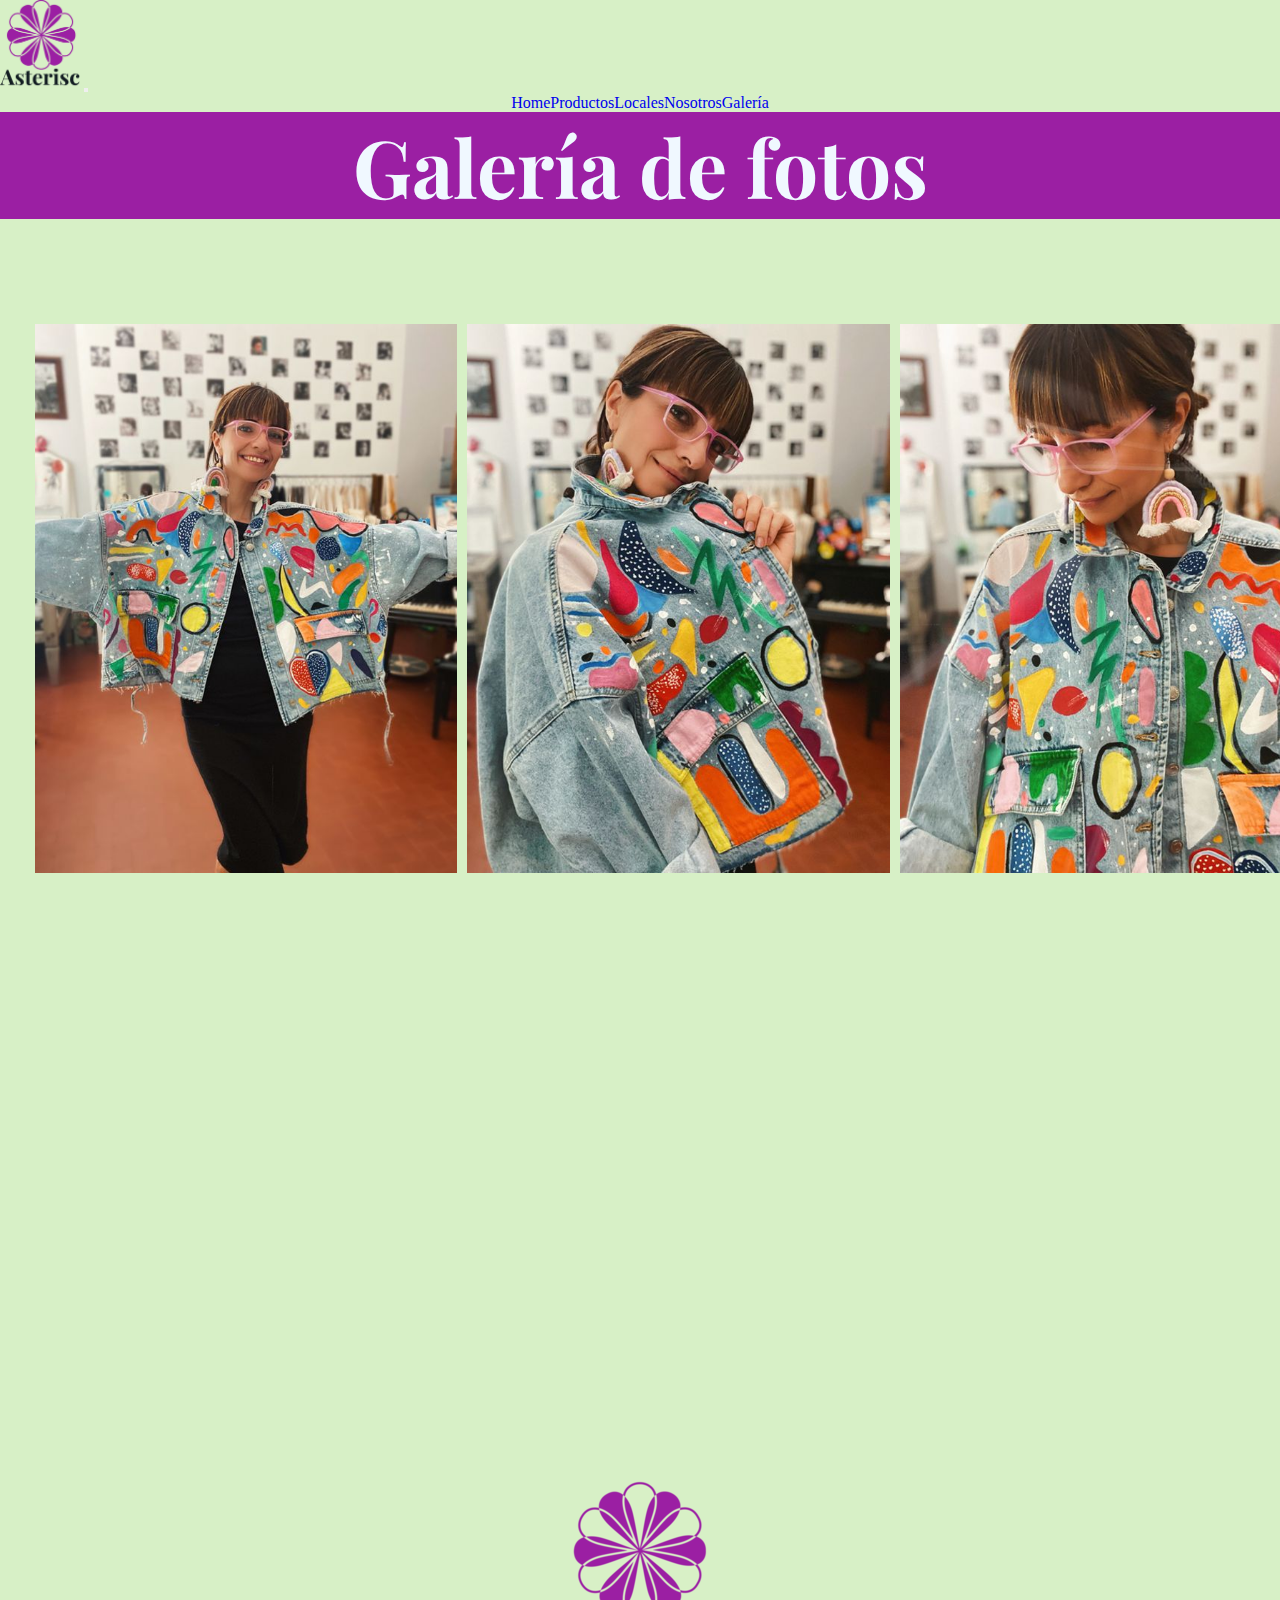
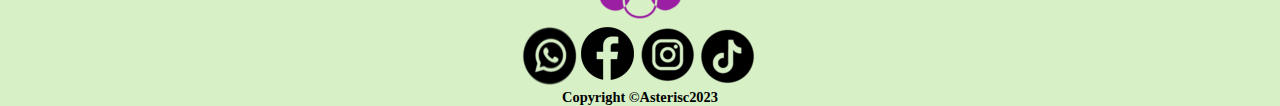
<file: pages/Galeria.html>
<!DOCTYPE html>
<html lang="es">
  <head>
    <meta charset="UTF-8" />
    <meta http-equiv="X-UA-Compatible" content="IE=edge" />
    <meta name="viewport" content="width=device-width, initial-scale=1.0" />
    <title>Nuestras redes</title>
    <meta name="description" content="galeria de fotos" />
    <meta
      name="keywords"
      content="jean, camperas, comprar, fotos, instagram, facebook, whatsapp, redes, redes sociales"
    />
    <link
      href="https://cdn.jsdelivr.net/npm/bootstrap@5.3.0-alpha3/dist/css/bootstrap.min.css"
      rel="stylesheet"
      integrity="sha384-KK94CHFLLe+nY2dmCWGMq91rCGa5gtU4mk92HdvYe+M/SXH301p5ILy+dN9+nJOZ"
      crossorigin="anonymous"
    />
    <link href="https://unpkg.com/aos@2.3.1/dist/aos.css" rel="stylesheet" />
    <link rel="stylesheet" href="../styles/style.css" />
  </head>
  <body>
    <header>
      <nav class="navbar navbar-expand-lg bg-body-tertiary">
        <div class="container-fluid">
          <a class="navbar-brand" href="../index.html"
            ><img
              class="logoAsterisc"
              src="../imagenes/logopng.png"
              alt="foto de logo"
          /></a>
          <button
            class="navbar-toggler"
            type="button"
            data-bs-toggle="collapse"
            data-bs-target="#navbarNav"
            aria-controls="navbarNav"
            aria-expanded="false"
            aria-label="Toggle navigation"
          >
            <span class="navbar-toggler-icon"></span>
          </button>
          <div class="collapse navbar-collapse navFlex" id="navbarNav">
            <ul class="navbar-nav">
              <li class="nav-item">
                <a
                  class="nav-link active"
                  aria-current="page"
                  href="../index.html"
                  >Home</a
                >
              </li>
              <li class="nav-item">
                <a
                  class="nav-link active"
                  aria-current="page"
                  href="./Productos.html"
                  >Productos</a
                >
              </li>
              <li class="nav-item">
                <a
                  class="nav-link active"
                  aria-current="page"
                  href="./locales.html"
                  >Locales</a
                >
              </li>
              <li class="nav-item">
                <a
                  class="nav-link active"
                  aria-current="page"
                  href="./Nosotros.html"
                  >Nosotros</a
                >
              </li>
              <li class="nav-item">
                <a
                  class="nav-link active"
                  aria-current="page"
                  href="./Galeria.html"
                  >Galería</a
                >
              </li>
            </ul>
          </div>
        </div>
      </nav>
    </header>
    <main>
      <h1 class="titulo">Galería de fotos</h1>
      <div class="galeriaImagenes">
        <div>
          <img
            class="imagenCentral"
            data-aos="zoom-in-up"
            src="../imagenes/galeria1.png"
            alt="banner"
          />
        </div>
        <div>
          <img
            class="imagenCentral"
            data-aos="zoom-in-up"
            src="../imagenes/galeria22.png"
            alt="banner"
          />
        </div>
        <div>
          <img
            class="imagenCentral"
            data-aos="zoom-in-up"
            src="../imagenes/galeria3.png"
            alt="banner"
          />
        </div>
        <div>
          <img
            class="imagenCentral"
            data-aos="zoom-in-up"
            src="../imagenes/galeria4.png"
            alt="banner"
          />
        </div>
        <div>
          <img
            class="imagenCentral"
            data-aos="zoom-in-up"
            src="../imagenes/galeria5.png"
            alt="banner"
          />
        </div>
        <div>
          <img
            class="imagenCentral"
            data-aos="zoom-in-up"
            src="../imagenes/galeria6.jpg"
            alt="banner"
          />
        </div>
      </div>
    </main>
    <footer class="footer">
      <div>
        <a href="../index.html">
          <img
            src="../imagenes/asterisco.png"
            class="asterisco"
            alt="asterisco"
        /></a>
      </div>

      <div class="redesSociales">
        <a href="" target="_blank"></a
        ><img src="../imagenes/whatsapp.png" alt="whatsapp" />
        <a href="https://www.facebook.com/" target="_blank"
          ><img src="../imagenes/facebook.png" alt="facebook"
        /></a>
        <a href="https://www.instagram.com/" target="_blank">
          <img src="../imagenes/instagram.png" alt="instagram"
        /></a>
        <a href="https://www.tiktok.com/login" target="_blank"
          ><img src="../imagenes/tiktok.png" alt="tiktok"
        /></a>
      </div>
      <div><p class="copyright">Copyright ©Asterisc2023</p></div>
    </footer>
    <script
      src="https://cdn.jsdelivr.net/npm/bootstrap@5.3.0-alpha3/dist/js/bootstrap.bundle.min.js"
      integrity="sha384-ENjdO4Dr2bkBIFxQpeoTz1HIcje39Wm4jDKdf19U8gI4ddQ3GYNS7NTKfAdVQSZe"
      crossorigin="anonymous"
    ></script>
    <script src="https://unpkg.com/aos@2.3.1/dist/aos.js"></script>
    <script>
      AOS.init();
    </script>
  </body>
</html>
</file>
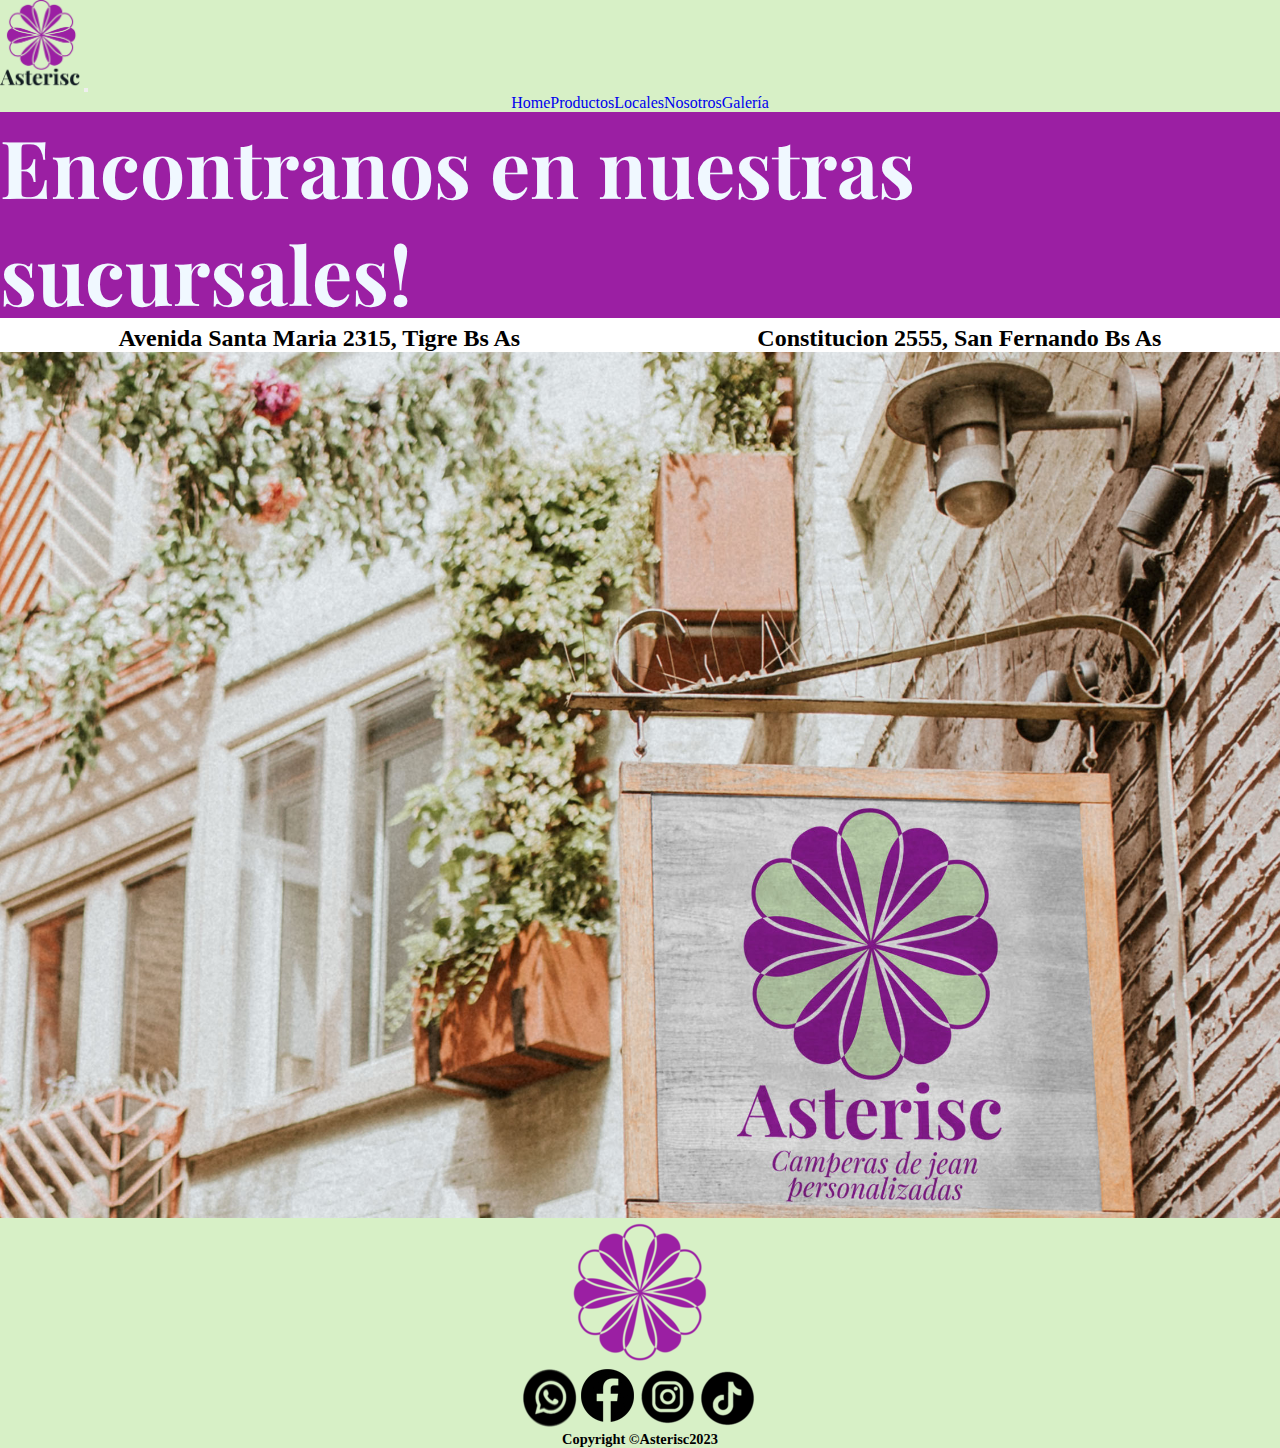
<file: pages/locales.html>
<!DOCTYPE html>
<html lang="es">
  <head>
    <meta charset="UTF-8" />
    <meta http-equiv="X-UA-Compatible" content="IE=edge" />
    <meta name="viewport" content="width=device-width, initial-scale=1.0" />
    <title>nuestras sucursales</title>
    <meta
      name="description"
      content="Nuestras sucursales, donde podras encontrarnos"
    />

    <meta
      name="keywords"
      content="jean, camperas, comprar, local, sitio, sucursal, direccion, localidad"
    />
    <link
      href="https://cdn.jsdelivr.net/npm/bootstrap@5.3.0-alpha3/dist/css/bootstrap.min.css"
      rel="stylesheet"
      integrity="sha384-KK94CHFLLe+nY2dmCWGMq91rCGa5gtU4mk92HdvYe+M/SXH301p5ILy+dN9+nJOZ"
      crossorigin="anonymous"
    />
    <link rel="stylesheet" href="../styles/style.css" />
  </head>
  <body>
    <header>
      <nav class="navbar navbar-expand-lg bg-body-tertiary">
        <div class="container-fluid">
          <a class="navbar-brand" href="../index.html"
            ><img
              class="logoAsterisc"
              src="../imagenes/logopng.png"
              alt="foto de logo"
          /></a>
          <button
            class="navbar-toggler"
            type="button"
            data-bs-toggle="collapse"
            data-bs-target="#navbarNav"
            aria-controls="navbarNav"
            aria-expanded="false"
            aria-label="Toggle navigation"
          >
            <span class="navbar-toggler-icon"></span>
          </button>
          <div class="collapse navbar-collapse navFlex" id="navbarNav">
            <ul class="navbar-nav">
              <li class="nav-item">
                <a
                  class="nav-link active"
                  aria-current="page"
                  href="../index.html"
                  >Home</a
                >
              </li>
              <li class="nav-item">
                <a
                  class="nav-link active"
                  aria-current="page"
                  href="./Productos.html"
                  >Productos</a
                >
              </li>
              <li class="nav-item">
                <a
                  class="nav-link active"
                  aria-current="page"
                  href="./locales.html"
                  >Locales</a
                >
              </li>
              <li class="nav-item">
                <a
                  class="nav-link active"
                  aria-current="page"
                  href="./Nosotros.html"
                  >Nosotros</a
                >
              </li>
              <li class="nav-item">
                <a
                  class="nav-link active"
                  aria-current="page"
                  href="./Galeria.html"
                  >Galería</a
                >
              </li>
            </ul>
          </div>
        </div>
      </nav>
    </header>
    <main>
      <h1 class="titulo">Encontranos en nuestras sucursales!</h1>
      <div class="containerLocales">
        <div class="textoSucursal">
          <p>Avenida Santa Maria 2315, Tigre Bs As</p>
          <p>Constitucion 2555, San Fernando Bs As</p>
        </div>
        <iframe
          class="mapa"
          src="https://www.google.com/maps/embed?pb=!1m18!1m12!1m3!1d52639.36034909641!2d-58.68016209999999!3d-34.4531627!2m3!1f0!2f0!3f0!3m2!1i1024!2i768!4f13.1!3m3!1m2!1s0x95bca3a7ad79b0f7%3A0x2279cf13cb70ea9b!2sCardenal%20Fagnano%202611!5e0!3m2!1ses-419!2sar!4v1656181672844!5m2!1ses-419!2sar"
          width="100%"
          height="450"
          style="border: 0"
          allowfullscreen=""
          loading="lazy"
          referrerpolicy="no-referrer-when-downgrade"
        ></iframe>
      </div>
    </main>
    <footer class="footer">
      <div>
        <a href="../index.html">
          <img
            src="../imagenes/asterisco.png"
            class="asterisco"
            alt="asterisco"
        /></a>
      </div>

      <div class="redesSociales">
        <a href="" target="_blank"></a
        ><img src="../imagenes/whatsapp.png" alt="whatsapp" />
        <a href="https://www.facebook.com/" target="_blank"
          ><img src="../imagenes/facebook.png" alt="facebook"
        /></a>
        <a href="https://www.instagram.com/" target="_blank">
          <img src="../imagenes/instagram.png" alt="instagram"
        /></a>
        <a href="https://www.tiktok.com/login" target="_blank"
          ><img src="../imagenes/tiktok.png" alt="tiktok"
        /></a>
      </div>
      <div><p class="copyright">Copyright ©Asterisc2023</p></div>
    </footer>
    <script
      src="https://cdn.jsdelivr.net/npm/bootstrap@5.3.0-alpha3/dist/js/bootstrap.bundle.min.js"
      integrity="sha384-ENjdO4Dr2bkBIFxQpeoTz1HIcje39Wm4jDKdf19U8gI4ddQ3GYNS7NTKfAdVQSZe"
      crossorigin="anonymous"
    ></script>
  </body>
</html>
</file>
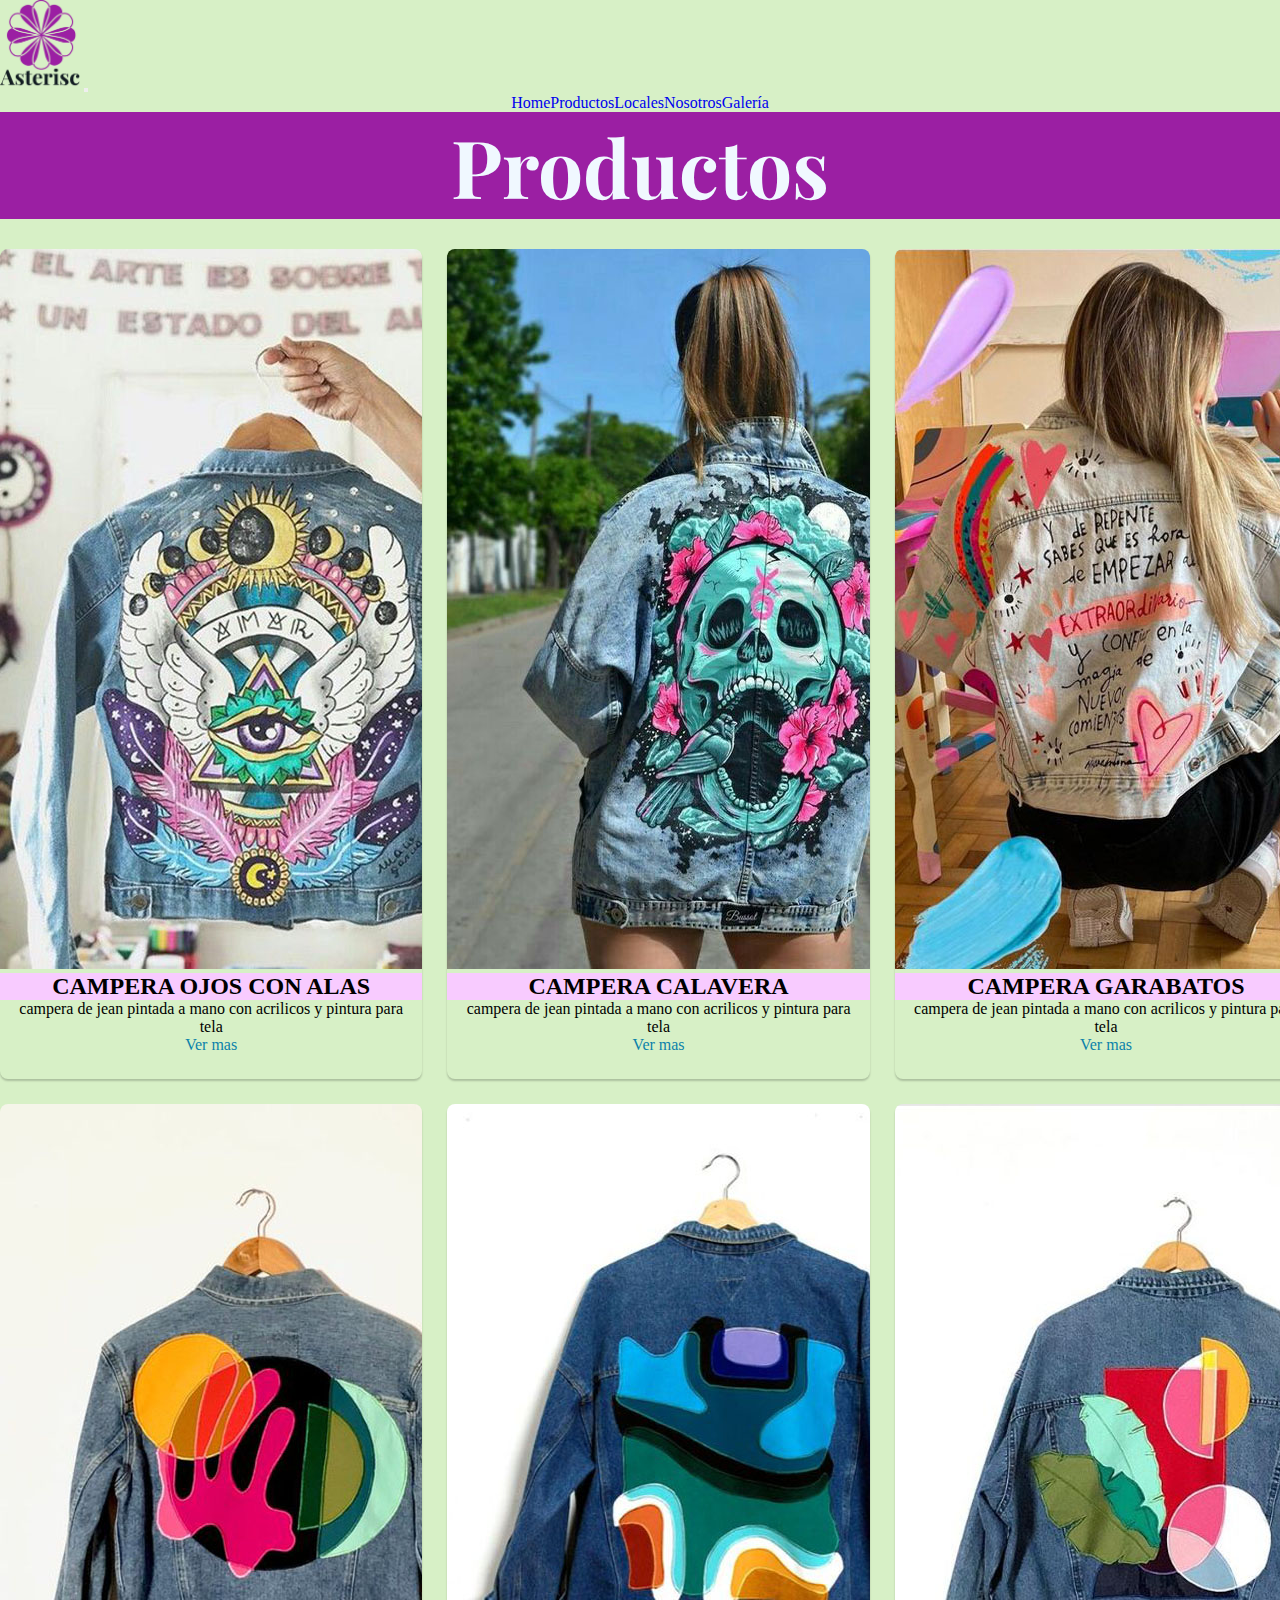
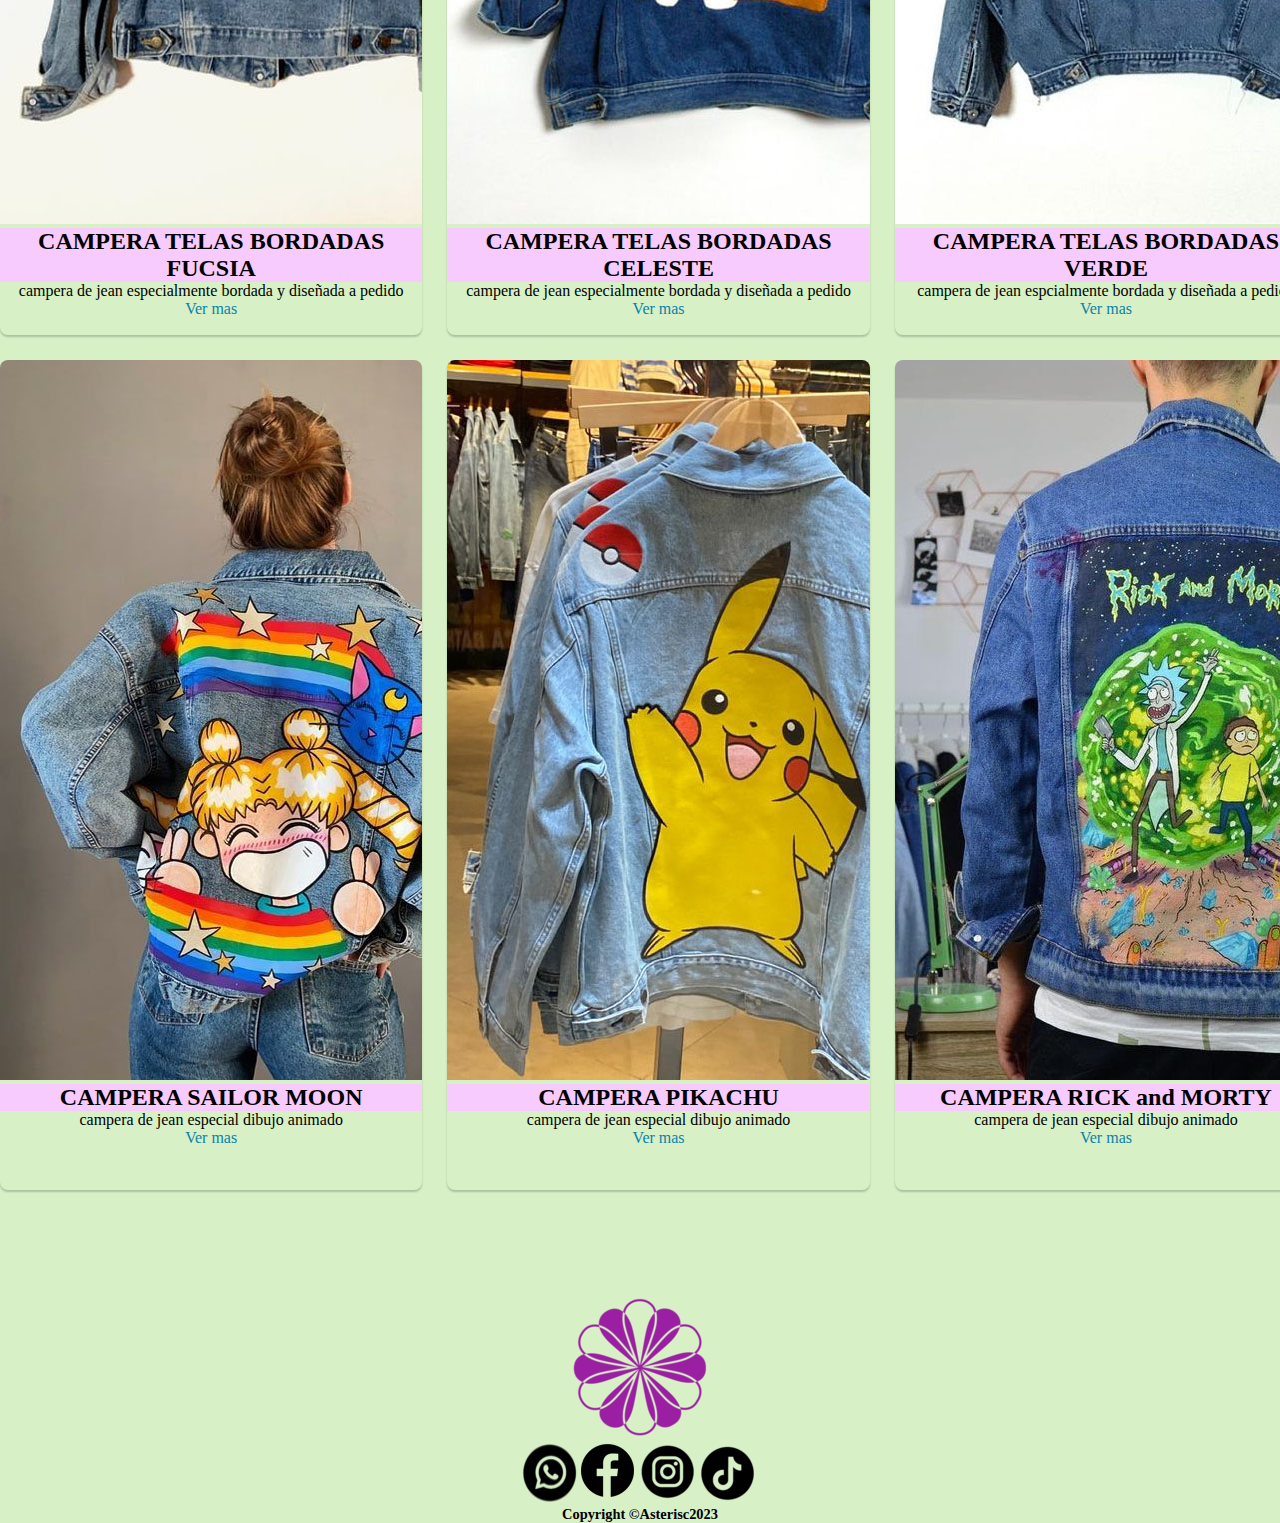
<file: pages/Productos.html>
<!DOCTYPE html>
<html lang="es">
  <head>
    <meta charset="UTF-8" />
    <meta http-equiv="X-UA-Compatible" content="IE=edge" />
    <meta name="viewport" content="width=device-width, initial-scale=1.0" />
    <title>Nuestros productos</title>
    <meta
      name="description"
      content="Nuestra variedad de camperas y sus estilos"
    />
    <meta
      name="keywords"
      content="jean, camperas, variedad, estilos diferentes, tela, pintura, comprar"
    />
    <link
      href="https://cdn.jsdelivr.net/npm/bootstrap@5.3.0-alpha3/dist/css/bootstrap.min.css"
      rel="stylesheet"
      integrity="sha384-KK94CHFLLe+nY2dmCWGMq91rCGa5gtU4mk92HdvYe+M/SXH301p5ILy+dN9+nJOZ"
      crossorigin="anonymous"
    />
    <link rel="stylesheet" href="../styles/style.css" />
  </head>
  <body>
    <header>
      <nav class="navbar navbar-expand-lg bg-body-tertiary">
        <div class="container-fluid">
          <a class="navbar-brand" href="../index.html"
            ><img
              class="logoAsterisc"
              src="../imagenes/logopng.png"
              alt="foto de logo"
          /></a>
          <button
            class="navbar-toggler"
            type="button"
            data-bs-toggle="collapse"
            data-bs-target="#navbarNav"
            aria-controls="navbarNav"
            aria-expanded="false"
            aria-label="Toggle navigation"
          >
            <span class="navbar-toggler-icon"></span>
          </button>
          <div class="collapse navbar-collapse navFlex" id="navbarNav">
            <ul class="navbar-nav">
              <li class="nav-item">
                <a
                  class="nav-link active"
                  aria-current="page"
                  href="../index.html"
                  >Home</a
                >
              </li>
              <li class="nav-item">
                <a
                  class="nav-link active"
                  aria-current="page"
                  href="./Productos.html"
                  >Productos</a
                >
              </li>
              <li class="nav-item">
                <a
                  class="nav-link active"
                  aria-current="page"
                  href="./locales.html"
                  >Locales</a
                >
              </li>
              <li class="nav-item">
                <a
                  class="nav-link active"
                  aria-current="page"
                  href="./Nosotros.html"
                  >Nosotros</a
                >
              </li>
              <li class="nav-item">
                <a
                  class="nav-link active"
                  aria-current="page"
                  href="./Galeria.html"
                  >Galería</a
                >
              </li>
            </ul>
          </div>
        </div>
      </nav>
    </header>
    <main>
      <h1 class="titulo">Productos</h1>

      <div class="container">
        <div class="card">
          <img src="../imagenes/campe1.jpg" />
          <h4>CAMPERA OJOS CON ALAS</h4>
          <p class="descripciones">
            campera de jean pintada a mano con acrilicos y pintura para tela
          </p>
          <a class="botonVerMas" href="#">Ver mas</a>
        </div>

        <div class="card">
          <img src="../imagenes/campe2.jpg" />
          <h4>CAMPERA CALAVERA</h4>
          <p class="descripciones">
            campera de jean pintada a mano con acrilicos y pintura para tela
          </p>
          <a class="botonVerMas" href="#">Ver mas</a>
        </div>

        <div class="card">
          <img src="../imagenes/campe3.jpg" />
          <h4>CAMPERA GARABATOS</h4>
          <p class="descripciones">
            campera de jean pintada a mano con acrilicos y pintura para tela
          </p>
          <a class="botonVerMas" href="#">Ver mas</a>
        </div>

        <div class="card">
          <img src="../imagenes/campe4.jpg" />
          <h4>CAMPERA TELAS BORDADAS FUCSIA</h4>
          <p class="descripciones">
            campera de jean especialmente bordada y diseñada a pedido
          </p>
          <a class="botonVerMas" href="#">Ver mas</a>
        </div>

        <div class="card">
          <img src="../imagenes/campe5.jpg" />
          <h4>CAMPERA TELAS BORDADAS CELESTE</h4>
          <p class="descripciones">
            campera de jean especialmente bordada y diseñada a pedido
          </p>
          <a class="botonVerMas" href="#">Ver mas</a>
        </div>

        <div class="card">
          <img src="../imagenes/campe6.jpg" />
          <h4>CAMPERA TELAS BORDADAS VERDE</h4>
          <p class="descripciones">
            campera de jean espcialmente bordada y diseñada a pedido
          </p>
          <a class="botonVerMas" href="#">Ver mas</a>
        </div>

        <div class="card">
          <img src="../imagenes/campe7.jpg" />
          <h4>CAMPERA SAILOR MOON</h4>
          <p class="descripciones">campera de jean especial dibujo animado</p>
          <a class="botonVerMas" href="#">Ver mas</a>
        </div>

        <div class="card">
          <img src="../imagenes/campe8.jpg" />
          <h4>CAMPERA PIKACHU</h4>
          <p class="descripciones">campera de jean especial dibujo animado</p>
          <a class="botonVerMas" href="#">Ver mas</a>
        </div>

        <div class="card">
          <img src="../imagenes/campe9.jpg" />
          <h4>CAMPERA RICK and MORTY</h4>
          <p class="descripciones">campera de jean especial dibujo animado</p>
          <a class="botonVerMas" href="#">Ver mas</a>
        </div>
      </div>
    </main>
    <footer class="footer">
      <div>
        <a href="../index.html">
          <img
            src="../imagenes/asterisco.png"
            class="asterisco"
            alt="asterisco"
        /></a>
      </div>

      <div class="redesSociales">
        <a href="" target="_blank"></a
        ><img src="../imagenes/whatsapp.png" alt="whatsapp" />
        <a href="https://www.facebook.com/" target="_blank"
          ><img src="../imagenes/facebook.png" alt="facebook"
        /></a>
        <a href="https://www.instagram.com/" target="_blank">
          <img src="../imagenes/instagram.png" alt="instagram"
        /></a>
        <a href="https://www.tiktok.com/login" target="_blank"
          ><img src="../imagenes/tiktok.png" alt="tiktok"
        /></a>
      </div>
      <div><p class="copyright">Copyright ©Asterisc2023</p></div>
    </footer>
    <script
      src="https://cdn.jsdelivr.net/npm/bootstrap@5.3.0-alpha3/dist/js/bootstrap.bundle.min.js"
      integrity="sha384-ENjdO4Dr2bkBIFxQpeoTz1HIcje39Wm4jDKdf19U8gI4ddQ3GYNS7NTKfAdVQSZe"
      crossorigin="anonymous"
    ></script>
  </body>
</html>
</file>
<file: styles/style.css>
@import url("https://fonts.googleapis.com/css2?family=Playfair+Display&display=swap");
.logoAsterisc {
  width: 80px;
  height: 90px;
}

ul li a {
  text-decoration: none;
}

ul li {
  list-style: none;
}

nav ul {
  display: flex;
  justify-content: space-around;
  align-items: center;
}

.navFlex {
  display: flex;
  justify-content: center;
}

.titulo {
  display: flex;
  justify-content: center;
  font-size: 500%;
  background-color: #9B1FA3;
  color: aliceblue;
  font-family: "Playfair Display", serif;
}

.margenCarousel {
  margin-top: -8px;
  margin-bottom: 30px;
  width: 100%;
  padding: 0 5% 0 5%;
}

.botonEmergente {
  width: -moz-fit-content;
  width: fit-content;
  position: fixed;
  bottom: 10px;
  right: 10px;
  background-color: #9B1FA3;
  z-index: 999;
  border-radius: 25%;
}

.botonColor {
  background-color: green;
  border: none;
  color: white;
}

.botonColor:hover {
  background-color: #9B1FA3;
  color: white;
}

.container {
  width: 100%;
  height: 100%;
  display: grid;
  grid-template-columns: 33% 33% 33%;
  grid-template-rows: 33% 33% 33%;
  gap: 25px;
  justify-items: center;
  margin-top: 30px;
  align-items: center;
  padding-bottom: 10%;
}

.card {
  width: 100%;
  height: 100%;
  border-radius: 8px;
  box-shadow: 0 2px 2px rgba(0, 0, 0, 0.2);
  overflow: hidden;
  margin: 10px;
  text-align: center;
  transition: all 0.25s;
}

h4 {
  margin-top: auto;
  font-size: 150%;
  font-weight: bold;
  background-color: rgb(248, 203, 255);
}

.descripciones {
  margin-top: auto;
  padding: 0 1rem;
  font-size: 100%;
}

.botonVerMas {
  text-decoration: none;
  color: rgb(11, 130, 170);
}

.card:hover {
  transform: translateY(-15px);
  box-shadow: 0 12px 16px rgba(0, 0, 0, 0.2);
}

.textoSucursal {
  width: 100%;
  display: flex;
  justify-content: center;
  background-color: white;
  font-size: 150%;
  justify-content: space-around;
  margin-top: -8px;
  align-content: center;
  padding-top: 7px;
  font-weight: bolder;
}

.mapa {
  padding: 2%;
  height: 90%;
  width: 100%;
  display: flex;
  align-content: center;
  padding-top: 30px;
}

.containerLocales {
  height: 100vh;
  width: 100%;
  background-image: url("../imagenes/CARTEL.jpg");
  background-size: cover;
  background-repeat: no-repeat;
}

.sobreNosotros {
  width: 100%;
  margin-top: -13px;
}

.tituloMision {
  font-size: 350%;
  font-weight: bolder;
  display: flex;
  align-items: center;
  justify-content: center;
  color: green;
  width: 100%;
  padding: 0 15% 0 15%;
  padding-top: 5%;
}

.misionContainer {
  display: flex;
  align-items: center;
  padding: 2%;
  font-size: 150%;
  justify-content: center;
  align-items: center;
  width: 100%;
}

.misionParrafo {
  background-color: rgb(255, 255, 255);
  padding: 20px;
  border: 1px;
  color: green;
  display: flex;
  align-items: center;
  text-align: center;
}

.mision {
  width: 100%;
}

.sobreNosotrosImagen {
  width: 100%;
}

.imagenCentral {
  width: 100%;
}

.galeriaImagenes {
  display: grid;
  grid-template-columns: 33% 33% 33%;
  grid-template-rows: 50% 50%;
  width: 100%;
  height: 90%;
  align-items: center;
  margin-top: 5%;
  padding: 3%;
  gap: 10px;
  justify-content: center;
}

@media (max-width: 600px) {
  .titulo {
    font-size: 120%;
  }
  .container {
    display: flex;
    flex-direction: column;
  }
  .card {
    width: 80%;
  }
  h4 {
    font-size: 100%;
  }
  .footer {
    font-size: 40%;
  }
  .textoSucursal {
    font-size: 80%;
    flex-direction: column;
    align-items: center;
  }
  .galeriaImagenes {
    display: flex;
    flex-direction: column;
  }
  .misionContainer {
    flex-direction: column;
    align-items: center;
    width: 100%;
    font-size: 80%;
  }
  .tituloMision {
    font-size: 180%;
    width: 100%;
  }
  .margenCarousel {
    padding: 0%;
  }
  .copyright {
    font-size: 40%;
  }
}
@media (max-width: 900px) {
  .titulo {
    font-size: 220%;
  }
  .footer {
    font-size: 90%;
  }
  .copyright {
    font-size: 60%;
  }
}
.footer {
  display: flex;
  justify-content: center;
  color: black;
  background-color: #d7f0c6;
  height: 40%;
  width: 100%;
}

.asterisco {
  display: flex;
  height: 100%;
}

.redesSociales {
  display: flex;
  justify-content: center;
  width: 20%;
}

.copyright {
  align-items: center;
  font-weight: bold;
  font-size: 90%;
}

* {
  margin: 0;
  padding: 0;
}

body {
  background-color: #d7f0c6;
  width: 100%;
  min-height: 100vh;
}

.boton, .boton-warning, .boton-sucess, .boton-error, .boton-secundarios, .boton-primario {
  width: 200px;
  height: 50px;
  border: 1px solid black;
  background-color: white;
  color: black;
  font-size: 12px;
  text-align: center;
  border-radius: 20px;
  padding: 5px;
  margin: 10px;
}

.boton-primario {
  background-color: pink;
  color: darkmagenta;
  border: 1px solid lightpink;
}

.boton-secundarios {
  background-color: lightgreen;
  color: green;
  border: 1px solid lightyellow;
}

.boton-error {
  background-color: red;
  color: white;
  border: 1px solid lightcoral;
}

.boton-sucess {
  background-color: green;
  color: white;
}

.boton-warning {
  background-color: orange;
}

footer {
  display: flex;
  flex-direction: column;
  justify-content: center;
  align-items: center;
}/*# sourceMappingURL=style.css.map */
</file>
